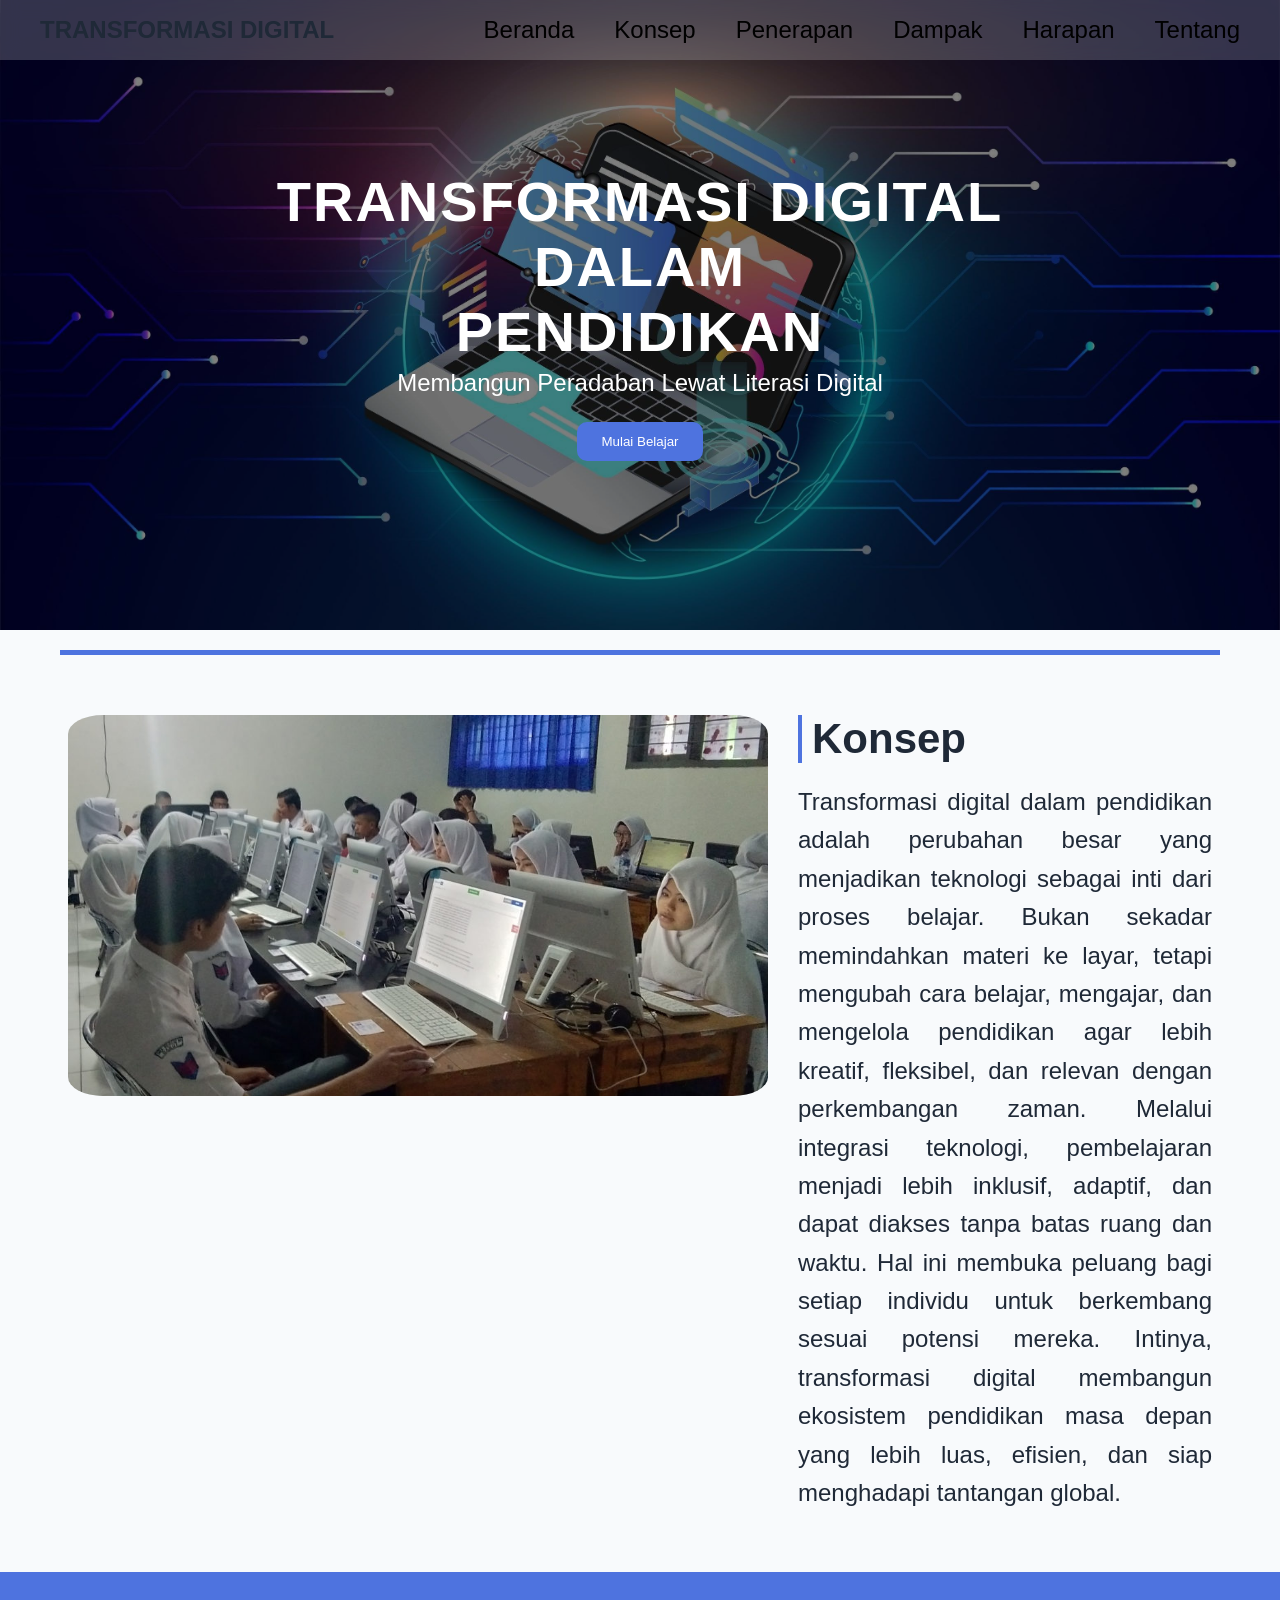
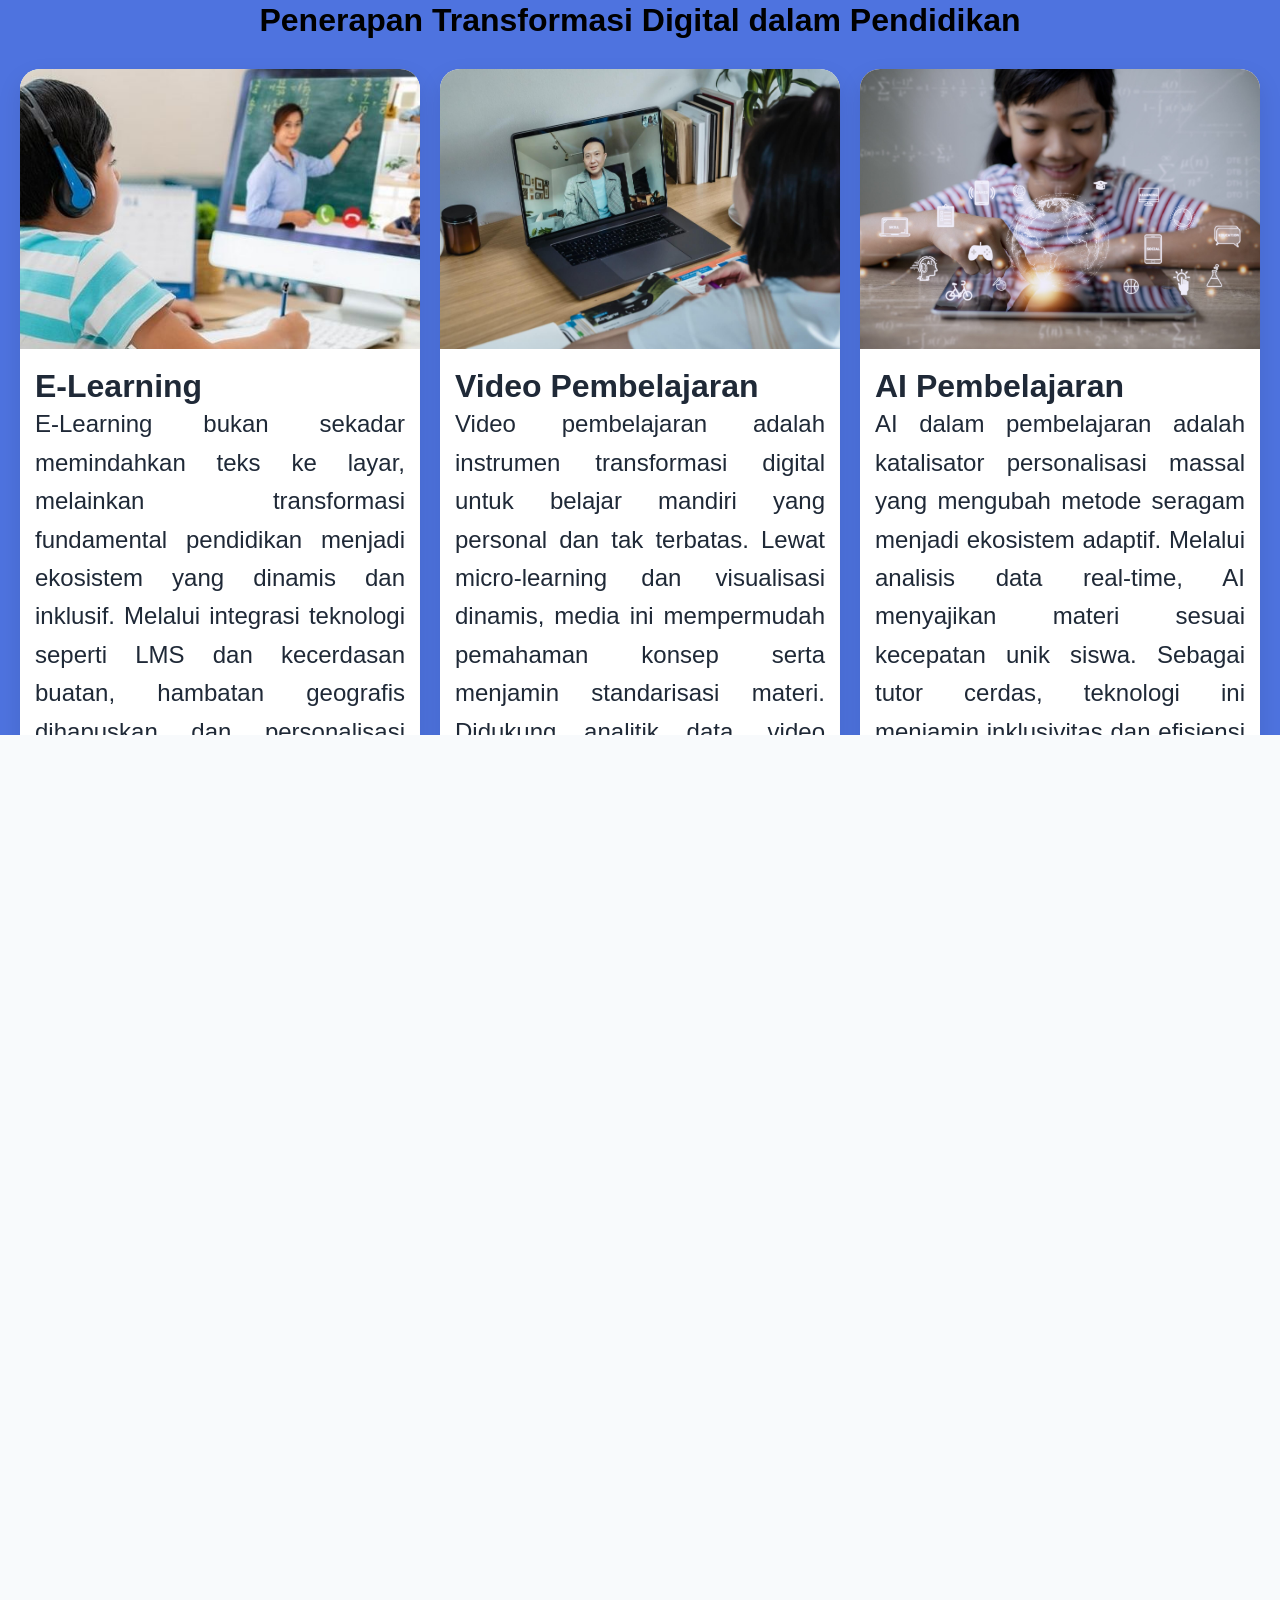
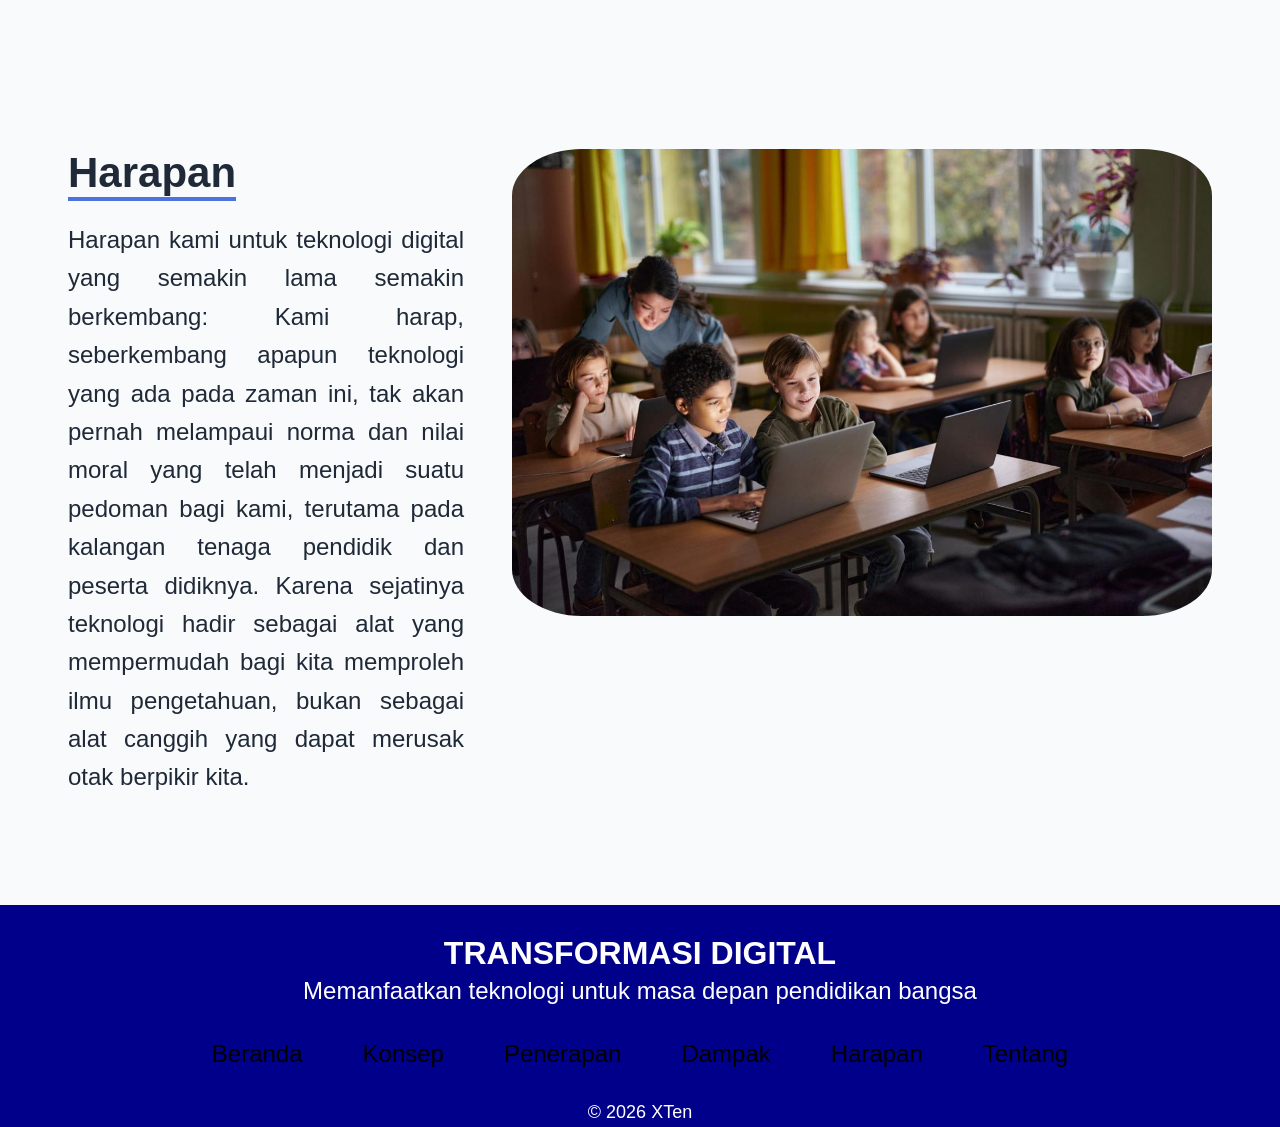
<file: index.html>
<!DOCTYPE html>
<html lang="en">

<head>
    <meta charset="UTF-8">
    <meta name="viewport" content="width=device-width, initial-scale=1.0">
    <title>Transformasi Digital dalam Pendidikan</title>
    <link rel="stylesheet" href="index.css">
    <link rel="icon" href="img/icon.jpeg">
</head>

<body>
    <header>
        <nav>
            <h2>TRANSFORMASI DIGITAL</h2>
            <ul class="ul1">
                <li><a href="#Beranda">Beranda</a></li>
                <li><a href="#Konsep">Konsep</a></li>
                <li><a href="#Penerapan">Penerapan</a></li>
                <li><a href="#Dampak">Dampak</a></li>
                <li><a href="#Harapan">Harapan</a></li>
                <li><a href="tentang.html">Tentang</a></li>
            </ul>
        </nav>
    </header>
    <!-- hal 1 -->
    <div class="hal1 fade" id="Beranda">
        <div class="teks1">
            <h1 class="judul">TRANSFORMASI DIGITAL</h1>
            <h1 class="judul">DALAM</h1>
            <h1 class="judul">PENDIDIKAN</h1>
            <P>Membangun Peradaban Lewat Literasi Digital</P>
            <a href="#Konsep"><button class="btn">Mulai Belajar</button></a>
        </div>
    </div>
    <div class="garis fade"></div>
    <!-- hal 2 -->
    <div class="hal2 fade" id="Konsep">
        <span><img src="img/UNBK-SERVER-1-a-2-1024x557.jpg" alt="" class="img1"></span>
        <div class="teks2">
            <h1 class="konsep">Konsep</h1>
            <p class="def">Transformasi digital dalam pendidikan adalah perubahan besar yang menjadikan teknologi
                sebagai
                inti dari proses belajar. Bukan sekadar memindahkan materi ke layar, tetapi mengubah cara belajar,
                mengajar, dan mengelola pendidikan agar lebih kreatif, fleksibel, dan relevan dengan perkembangan
                zaman.

                Melalui integrasi teknologi, pembelajaran menjadi lebih inklusif, adaptif, dan dapat diakses tanpa
                batas
                ruang dan waktu. Hal ini membuka peluang bagi setiap individu untuk berkembang sesuai potensi
                mereka.

                Intinya, transformasi digital membangun ekosistem pendidikan masa depan yang lebih luas, efisien,
                dan
                siap menghadapi tantangan global.
            </p>

        </div>
    </div>
    <!-- hal 3 -->
    <!-- Card container -->
    <div class="hal3 fade" id="Penerapan">
        <h1 class="judul2">Penerapan Transformasi Digital dalam Pendidikan</h1>
        <section class="cards">
            <!-- card 1 -->
            <div class="card">
                <img src="img/84081-anak-belajar-online.jpg" alt="">
                <div class="card-content">
                    <h3>E-Learning</h3>
                    <p>E-Learning bukan sekadar memindahkan teks ke layar, melainkan transformasi fundamental
                        pendidikan
                        menjadi ekosistem yang dinamis dan inklusif. Melalui integrasi teknologi seperti LMS dan
                        kecerdasan buatan, hambatan geografis dihapuskan dan personalisasi belajar (adaptive
                        learning)
                        menjadi standar baru.</p>
                </div>
            </div>
            <!-- card 2 -->
            <div class="card">
                <img src="img/VT PEMBEJARAN.jpg" alt="">
                <div class="card-content">
                    <h3>Video Pembelajaran</h3>
                    <p> Video pembelajaran adalah instrumen transformasi digital untuk belajar mandiri yang personal
                        dan
                        tak terbatas. Lewat micro-learning dan visualisasi dinamis, media ini mempermudah pemahaman
                        konsep serta menjamin standarisasi materi. Didukung analitik data, video menciptakan
                        ekosistem
                        pendidikan yang efisien, adaptif, dan relevan. </p>
                </div>
            </div>

            <!-- card 3 -->
            <div class="card">
                <img src="img/AI pembelajaran.jpg" alt="">
                <div class="card-content">
                    <h3>AI Pembelajaran</h3>
                    <p>AI dalam pembelajaran adalah katalisator personalisasi massal yang mengubah metode seragam
                        menjadi ekosistem adaptif. Melalui analisis data real-time, AI menyajikan materi sesuai
                        kecepatan unik siswa. Sebagai tutor cerdas, teknologi ini menjamin inklusivitas dan
                        efisiensi
                        guna menciptakan jalur belajar yang presisi, prediktif, serta relevan bagi masa depan.</p>
                </div>
            </div>
        </section>

    </div>

    <div class="garis2"></div>
    <!-- hal 4 -->
    <div class="hal4 fade" id="Dampak">
        <div class="putih">
            <h1 class="judul3">Mengapa Transformasi Digital Penting?</h1>
            <div class="tes">
                <div class="dampak">
                    <p>Transformasi digital membawa perubahan besar dalam dunia pendidikan. Teknologi membantu
                        proses
                        belajar
                        menjadi lebih fleksibel, interaktif, dan efisien. Siswa dapat mengakses materi kapan saja,
                        sementara
                        guru lebih mudah dalam menyampaikan pembelajaran secara modern.</p>

                    <p>Selain itu, penggunaan media digital seperti video pembelajaran, e-learning, dan kecerdasan
                        buatan
                        membantu meningkatkan kualitas pendidikan secara menyeluruh.</p>
                </div>
                <h3 class="subjudul3">Dampak Utamanya:</h3>
                <ul class="poin">
                    <li>Akses belajar lebih luas</li>
                    <li>Pembelajaran lebih menarik</li>
                    <li>Guru lebih efisien</li>
                    <li> Siswa lebih mandiri</li>
                    <li> Pendidikan lebih siap menghadapi masa depan</li>
                </ul>
            </div>
        </div>
    </div>
    <!-- hal 5 -->
    <div class="hal5 fade" id="Harapan">
        <div class="nr">
            <div class="harapan2">
                <h1 class="harapan">Harapan</h1>
                <p>Harapan kami untuk teknologi digital yang semakin lama semakin berkembang: Kami harap,
                    seberkembang
                    apapun teknologi yang ada pada zaman ini, tak akan pernah melampaui norma dan nilai moral yang
                    telah
                    menjadi suatu pedoman bagi kami, terutama pada kalangan tenaga pendidik dan peserta didiknya.
                    Karena
                    sejatinya teknologi hadir sebagai alat yang mempermudah bagi kita memproleh ilmu pengetahuan,
                    bukan
                    sebagai alat canggih yang dapat merusak otak berpikir kita.</p>
            </div>
            <span><img src="img/gMBr.jpg" alt="" class="img2"></span>
        </div>
    </div>
    <script>
        const fades = document.querySelectorAll('.fade');

        window.addEventListener('scroll', () => {
            fades.forEach(el => {
                const top = el.getBoundingClientRect().top;
                if (top < window.innerHeight - 100) {
                    el.classList.add('show');
                }
            });
        });
    </script>
</body>
<footer>
    <h3>TRANSFORMASI DIGITAL</h3>
    <P>Memanfaatkan teknologi untuk masa depan pendidikan bangsa</P>
    <div class="back">
        <ul class="ul1">
            <li><a href="#Beranda">Beranda</a></li>
            <li><a href="#Konsep">Konsep</a></li>
            <li><a href="#Penerapan">Penerapan</a></li>
            <li><a href="#Dampak">Dampak</a></li>
            <li><a href="#Harapan">Harapan</a></li>
            <li><a href="tentang.html">Tentang</a></li>
        </ul>
    </div>
    <p class="copy">&copy; 2026 XTen </p>
</footer>

</html>
</file>
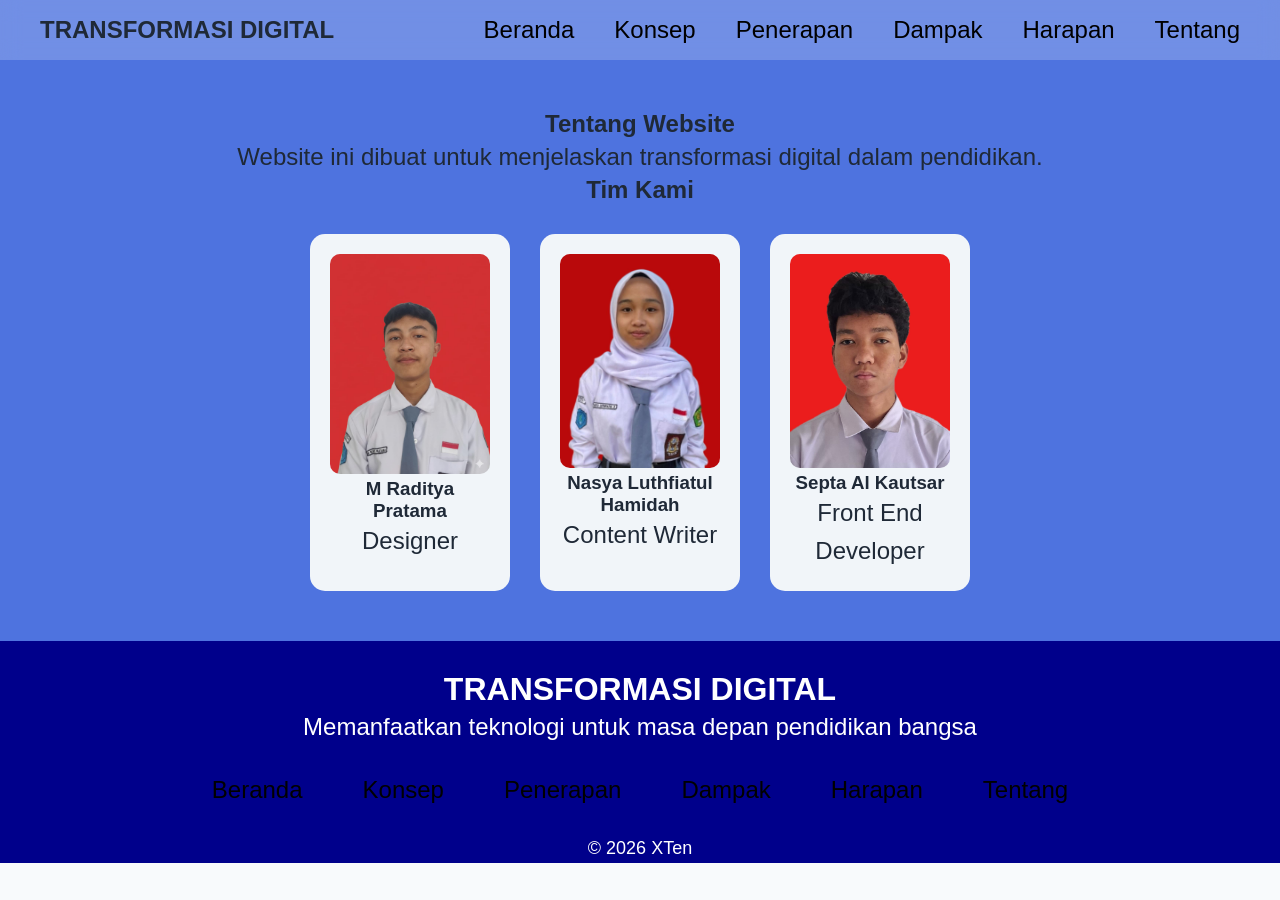
<file: tentang.html>
<!DOCTYPE html>
<html lang="en">

<head>
    <meta charset="UTF-8">
    <meta name="viewport" content="width=device-width, initial-scale=1.0">
    <title>Tentang</title>
    <link rel="stylesheet" href="tentang.css">
    <link rel="icon" href="img/icon.jpeg">
</head>

<body>
    <header>
        <nav>
            <h2>TRANSFORMASI DIGITAL</h2>
            <ul class="ul1">
                <li><a href="index.html#Beranda">Beranda</a></li>
                <li><a href="index.html#Konsep">Konsep</a></li>
                <li><a href="index.html#Penerapan">Penerapan</a></li>
                <li><a href="index.html#Dampak">Dampak</a></li>
                <li><a href="index.html#Harapan">Harapan</a></li>
                <li><a href="tentang.html">Tentang</a></li>
            </ul>
        </nav>
    </header>
    <section class="about">
        <h1>Tentang Website</h1>
        <p>Website ini dibuat untuk menjelaskan transformasi digital dalam pendidikan.</p>

        <h2>Tim Kami</h2>

        <div class="team">

            <div class="card">
                <img src="img/anggota1.jpeg" alt="anggota1">
                <h3>M Raditya Pratama</h3>
                <p>Designer</p>
            </div>

            <div class="card">
                <img src="img/anggota2.jpeg" alt="anggota2">
                <h3>Nasya Luthfiatul Hamidah</h3>
                <p>Content Writer</p>
            </div>

            <div class="card">
                <img src="img/anggota3.jpeg" alt="anggota3">
                <h3>Septa Al Kautsar</h3>
                <p>Front End Developer</p>
            </div>

        </div>
    </section>
    <footer>
        <h3>TRANSFORMASI DIGITAL</h3>
        <P>Memanfaatkan teknologi untuk masa depan pendidikan bangsa</P>
        <div class="back">
            <ul class="ul1">
                <li><a href="index.html#Beranda">Beranda</a></li>
                <li><a href="index.html#Konsep">Konsep</a></li>
                <li><a href="index.html#Penerapan">Penerapan</a></li>
                <li><a href="index.html#Dampak">Dampak</a></li>
                <li><a href="index.html#Harapan">Harapan</a></li>
                <li><a href="tentang.html">Tentang</a></li>
            </ul>
        </div>
        <p class="copy">&copy; 2026 XTen </p>
    </footer>

</body>

</html>
</body>

</html>
</file>
<file: index.css>
* {
    padding: 0;
    margin: 0;
    box-sizing: border-box;
}

html {
    scroll-behavior: smooth;
}

:root {
    --primary: #4e73df;
    --bg: #f8fafc;
    --text: #1f2937;
}

body {
    font-family: 'Segoe UI', sans-serif;
    background-color: var(--bg);
    color: var(--text);
}

nav {
    display: flex;
    justify-content: space-between;
    align-items: center;
    padding: 0 40px;
    height: 60px;

    background: rgba(255, 255, 255, 0.2);
    backdrop-filter: blur(10px);

    position: fixed;
    width: 100%;
    z-index: 1000;
}

nav h2 {
    color: var(--text);
    font-weight: bold;
}

.ul1 a {
    font-size: 24px;
    position: relative;
    text-decoration: none;
    color: black;
}

.ul1 {
    display: flex;
    text-decoration: none;
    gap: 40px;
    list-style-type: none;
}

.ul1 a::after {
    content: "";
    position: absolute;
    width: 0%;
    height: 2px;
    background: var(--text);
    left: 0;
    bottom: -5px;
    transition: 0.3s;
}

.ul1 a:hover::after {
    width: 100%;
}

.hal1 {
    display: flex;
    justify-content: center;
    align-items: center;
    text-align: center;
    flex-direction: column;
    height: 70vh;
    background-image: url(img/e9jpsw9yval8zip.jpeg);
    background-size: cover;
    background-position: center;
    background-repeat: no-repeat;
    position: relative;
}

.btn {
    margin-top: 20px;
    padding: 12px 24px;
    border: none;
    background: var(--primary);
    color: white;
    border-radius: 10px;
    cursor: pointer;
    transition: all 0.3s ease;
}

.btn a {
    text-decoration: none;
    color: #fff;
}

.btn:hover {
    background: #2e59d9;
    transform: translateY(-3px);
}

.hal1::before {
    content: "";
    position: absolute;
    inset: 0;
    background: rgba(0, 0, 0, 0.5);
}

.judul {
    color: white;
    font-size: 56px;
    letter-spacing: 2px;
    animation: fadeUp 1s ease forwards;
}

@keyframes fadeUp {
    from {
        opacity: 0;
        transform: translateY(30px);
    }

    to {
        opacity: 1;
        transform: translateY(0);
    }
}

.teks1 {
    color: white;
    position: relative;
    z-index: 2;
}

.hal2 {
    height: auto;
    display: flex;
    margin-right: 48px;
    margin-left: 48px;
}

.konsep {
    border-left: 4px solid var(--primary);
    padding-left: 10px;
    font-size: 42px;
}

.def {
    margin-top: 20px;
}

.img1 {
    height: auto;
    width: 700px;
    object-fit: cover;
    border-radius: 5%
}

.teks2 {
    margin-left: 30px;
    text-align: justify;
}

p {
    font-size: 24px;
    line-height: 1.6;
}

.garis {
    width: auto;
    height: 5px;
    background-color: var(--primary);
    margin: 20px 60px 0;
    position: relative;
}

.hal3 {
    height: auto;
    background-color: var(--primary);
    align-items: center;
    justify-content: center;

}

.judul2 {
    justify-content: center;
    display: flex;
    font-size: 32px;
    color: black;
    padding: 30px;
}

.garis2 {
    width: 100%;
    height: 5px;
    background-color: white;
    margin: 5px auto;
    position: relative;
}

.hal4 {
    height: auto;
    background-color: var(--primary);
    display: flex;
    justify-content: center;
    align-items: center;

}

.hal5 {
    height: auto;
}

.nr {
    display: flex;
    margin: 48px;
    height: auto;
}

.img2 {
    height: auto;
    object-fit: cover;
    border-radius: 10%;
    width: 700px;
    padding: 0px;
}

h1,
h2,
h3 {
    font-weight: 700;
}

.putih {
    background-color: white;
    width: 100%;
    text-align: justify;
    border-radius: 20px;
    padding: 30px;
    box-shadow: 0 10px 30px rgba(0, 0, 0, 0.1);
}

.judul3 {
    padding: 20px;
}

.subjudul3 {
    padding: 10px;
}

.poin {
    padding-left: 30px;
    padding-bottom: 20px;
    font-size: 24px;
    line-height: 1.6;
}

.tes {
    font-size: large;
    margin: 0 20px;
}

.dampak {
    padding-left: 10px;
}

footer {

    background-color: darkblue;
    color: white;
    text-align: center;
    padding-top: 30px;
}

footer a {
    color: lightblue;
    margin: 0 10px;
    text-decoration: none;

}

/* Cards */
.cards {
    display: grid;
    grid-template-columns: repeat(auto-fit, minmax(250px, 1fr));
    gap: 20px;
    padding: 0 20px 40px;
    text-align: justify;
}

.card {
    background: #fff;
    border-radius: 20px;
    overflow: hidden;
    box-shadow: 0 10px 25px rgba(0, 0, 0, 0.1);
    transition: 0.3s;
    min-width: 300px;
}

.card:hover {
    transform: translateY(-10px) scale(1.02);
    box-shadow: 0 8px 20px rgba(0, 0, 0, 0.1);
    border: 1px solid #4e73df;
}

.card img {
    width: 100%;
    height: 280px;
    object-fit: cover;
    transition: 0.4s;
}

.card:hover img {
    transform: scale(1.1);
}

.card-content {
    padding: 15px;
}

.card-content h3 {
    font-size: 32px;
}

.card-content p {
    font-size: 24px;
}

.harapan {
    border-bottom: 4px solid var(--primary);
    width: fit-content;
    margin-bottom: 20px;
    font-size: 42px;
}

.harapan2 {
    text-align: justify;
    margin-right: 48px;
}

section,
.hal2,
.hal4,
.hal5 {
    padding: 60px 20px;
}

.back {
    display: flex;
    list-style-type: none;
    justify-content: center;
    padding-top: 30px;
}

footer h3 {
    font-size: 32px;
}

.copy {
    font-size: 18px;
    padding-top: 30px;
}

.fade {
    opacity: 0;
    transform: translateY(30px);
    transition: 0.6s ease;
}

.fade.show {
    opacity: 1;
    transform: translateY(0);
}

/* =========================
   TABLET (max 1024px)
========================= */
@media screen and (max-width: 1024px) {

    .ul1 {
        gap: 40px;
    }

    .judul {
        font-size: 42px;
    }

    .img1,
    .img2 {
        max-width: 100%;
        width: 100%;
    }

    .hal2,
    .nr {
        flex-wrap: wrap;
    }

    .harapan2 {
        margin-right: 0;
    }

}
@media screen and (min-width: 769px) and (max-width: 1024px){
    .konsep{
        margin-top: 20px;
    }
    .img2{
        margin-top: 20px;
    }
}


/* =========================
   MOBILE (max 768px)
========================= */
@media screen and (max-width: 768px) {

    /* NAVBAR */
    nav {
        padding: 0 20px;
        flex-direction: column;
        height: auto;
    }

    .ul1 {
        gap: 15px;
        font-size: 14px;
        flex-wrap: wrap;
        justify-content: center;
        margin-top: 10px;
    }

    /* HERO */
    .judul {
        font-size: 32px;
    }

    p {
        font-size: 16px;
    }
    .poin{
        font-size: 16px;
    }

    .hal1 {
        height: auto;
        padding: 100px 20px;
    }

    /* HAL2 (gambar + teks) */
    .hal2 {
        flex-direction: column;
        text-align: center;
        margin: 0 20px;
    }

    .teks2 {
        margin-left: 0;
        margin-top: 20px;
    }

    /* HAL3 (cards) */
    .cards {
        display: grid;
        grid-template-columns: 1fr;
        gap: 20px;
    }

    .card-content h3 {
        font-size: 22px;
    }

    .card-content p {
        font-size: 16px;
    }

    /* HAL4 */
    .putih {
        padding: 20px;
    }

    /* HAL5 */
    .nr {
        flex-direction: column;
        margin: 0 20px;
    }

    .img2 {
        margin-top: 20px;
    }

    /* GAMBAR GLOBAL */
    .img1,
    .img2 {
        width: 100%;
        max-width: 100%;
    }


}


/* =========================
   SMALL MOBILE (max 480px)
========================= */
@media screen and (max-width: 480px) {

    .judul {
        font-size: 24px;
    }

    nav h2 {
        font-size: 16px;
    }

    .ul1 a {
        font-size: 14px;
    }

    .konsep,
    .harapan {
        font-size: 28px;
    }

    .judul2 {
        font-size: 22px;
    }


}
</file>
<file: tentang.css>
*{
    padding: 0;
    margin: 0;
    box-sizing: border-box;
}
:root {
    --primary: #4e73df;
    --bg: #f8fafc;
    --text: #1f2937;
}

body {
    font-family: 'Segoe UI', sans-serif;
    background-color: var(--bg);
    color: var(--text);
}

nav {
    display: flex;
    justify-content: space-between;
    align-items: center;
    padding: 0 40px;
    height: 60px;

    background: rgba(255, 255, 255, 0.2);
    backdrop-filter: blur(10px);

    position: fixed;
    width: 100%;
    z-index: 1000;
}

nav h2 {
    color: var(--text);
    font-weight: bold;
}

.ul1 a {
    font-size: 24px;
    position: relative;
    text-decoration: none;
    color: black;
}

.ul1 {
    display: flex;
    text-decoration: none;
    gap: 40px;
    list-style-type: none;
}

.ul1 a::after {
    content: "";
    position: absolute;
    width: 0%;
    height: 2px;
    background: var(--text);
    left: 0;
    bottom: -5px;
    transition: 0.3s;
}

.ul1 a:hover::after {
    width: 100%;
}


.about {
    text-align: center;
    padding: 50px;
    
}

.team {
    display: flex;
    justify-content: center;
    gap: 30px;
    margin-top: 30px;
}

.card {
    background-color: #f1f5f9;
    padding: 20px;
    border-radius: 15px;
    width: 200px;
}

.card img {
    width: 100%;
    border-radius: 10px;
}

section {
    background-color: var(--primary);
}
h1{
    margin-top: 60px;
}
footer {
    background-color: darkblue;
    color: white;
    text-align: center;
    padding-top: 30px;
}

footer a {
    color: lightblue;
    margin: 0 10px;
    text-decoration: none;
}
.back {
    display: flex;
    list-style-type: none;
    justify-content: center;
    padding-top: 30px;
}

footer h3 {
    font-size: 32px;
}

    p {
    font-size: 24px;
    line-height: 1.6;
}

.copy {
    font-size: 18px;
    padding-top: 30px;
}
/* =========================
   TABLET
========================= */
@media screen and (max-width: 1024px){

    .ul1 {
        gap: 40px;
    }

    .team {
        flex-wrap: wrap;
    }

}


/* =========================
   MOBILE
========================= */
@media screen and (max-width: 768px){

    /* NAVBAR */
    nav {
        flex-direction: column;
        height: auto;
        padding: 10px 20px;
    }

    .ul1 {
        gap: 15px;
        font-size: 14px;
        flex-wrap: wrap;
        justify-content: center;
        margin-top: 10px;
    }

    /* TEXT */
    h1 {
        font-size: 28px;
    }

    h2 {
        font-size: 22px;
    }

    p {
        font-size: 16px;
    }

    /* TEAM */
    .team {
        flex-direction: column;
        align-items: center;
    }

    .card {
        width: 100%;
        max-width: 300px;
    }

}


/* =========================
   SMALL MOBILE
========================= */
@media screen and (max-width: 480px){

    nav h2 {
        font-size: 16px;
    }

    .ul1 a {
        font-size: 14px;
    }

    .about {
        padding: 30px 15px;
    }

}
</file>
